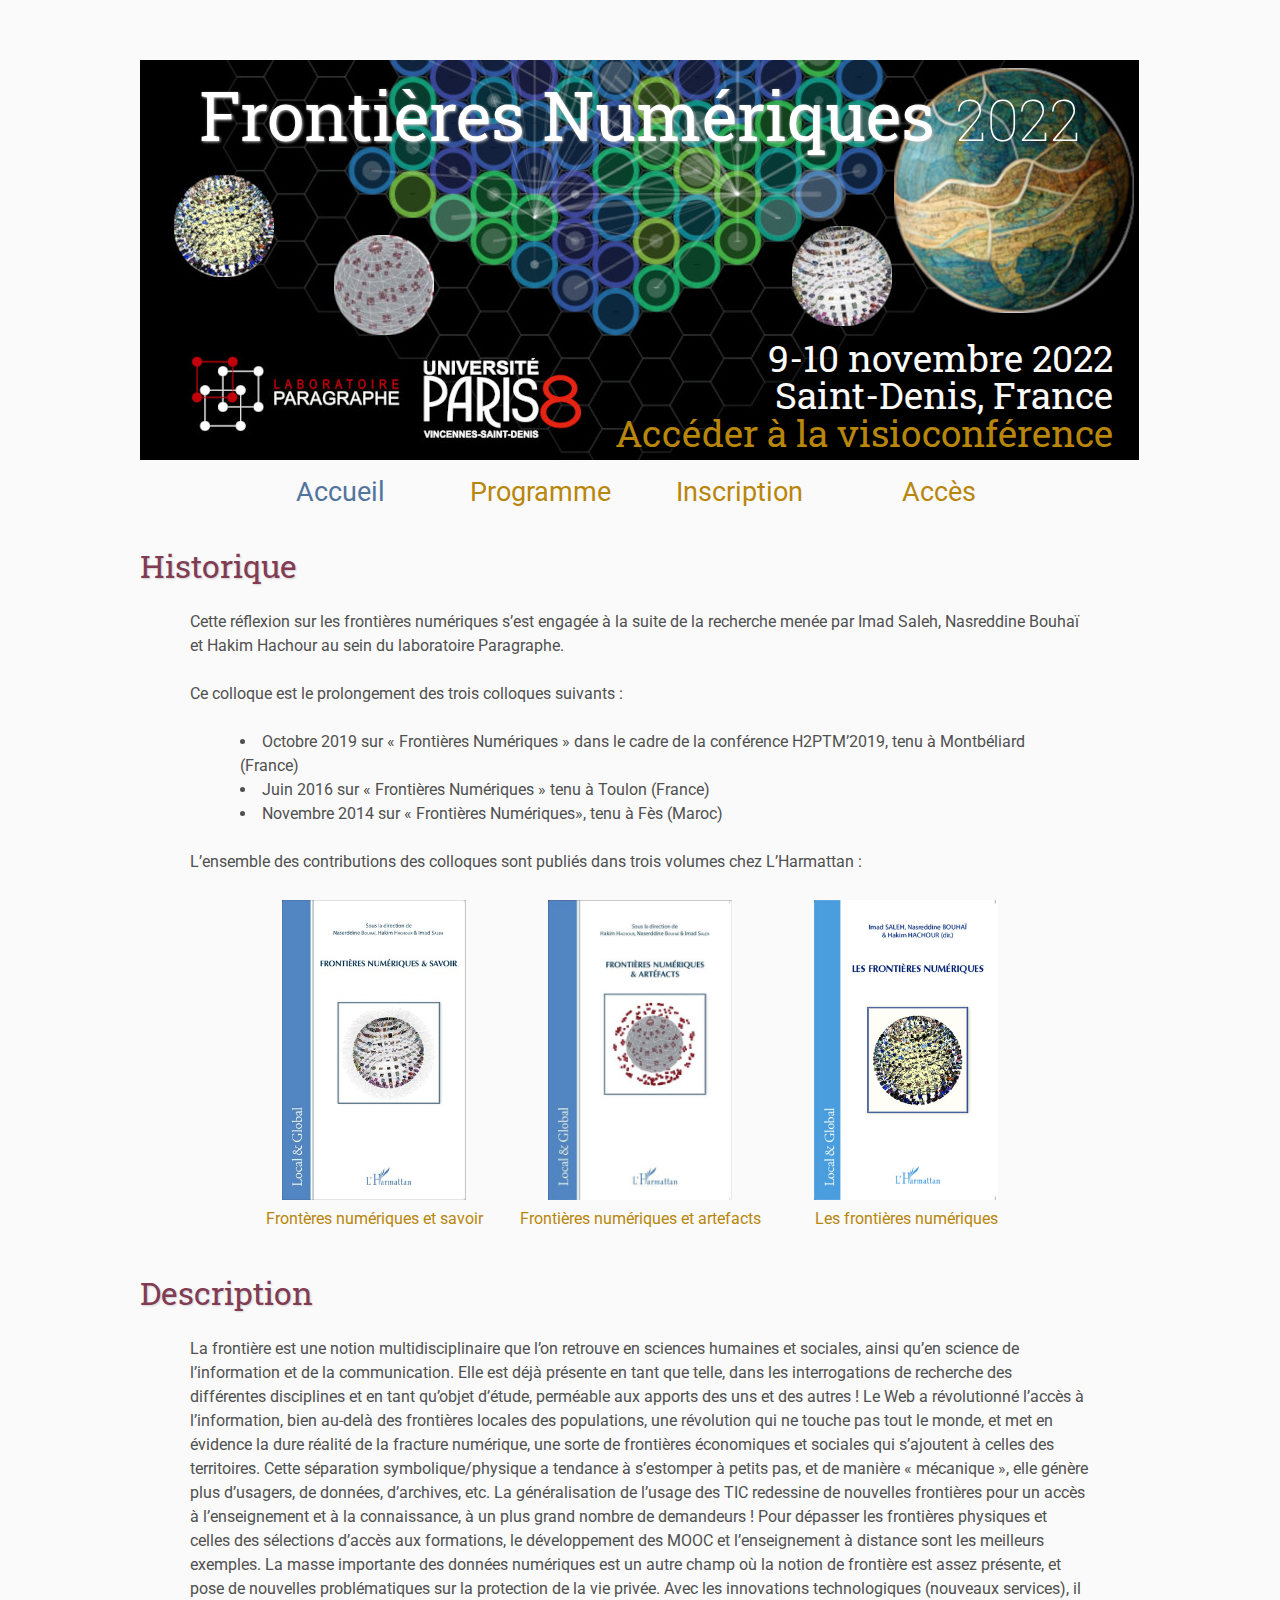
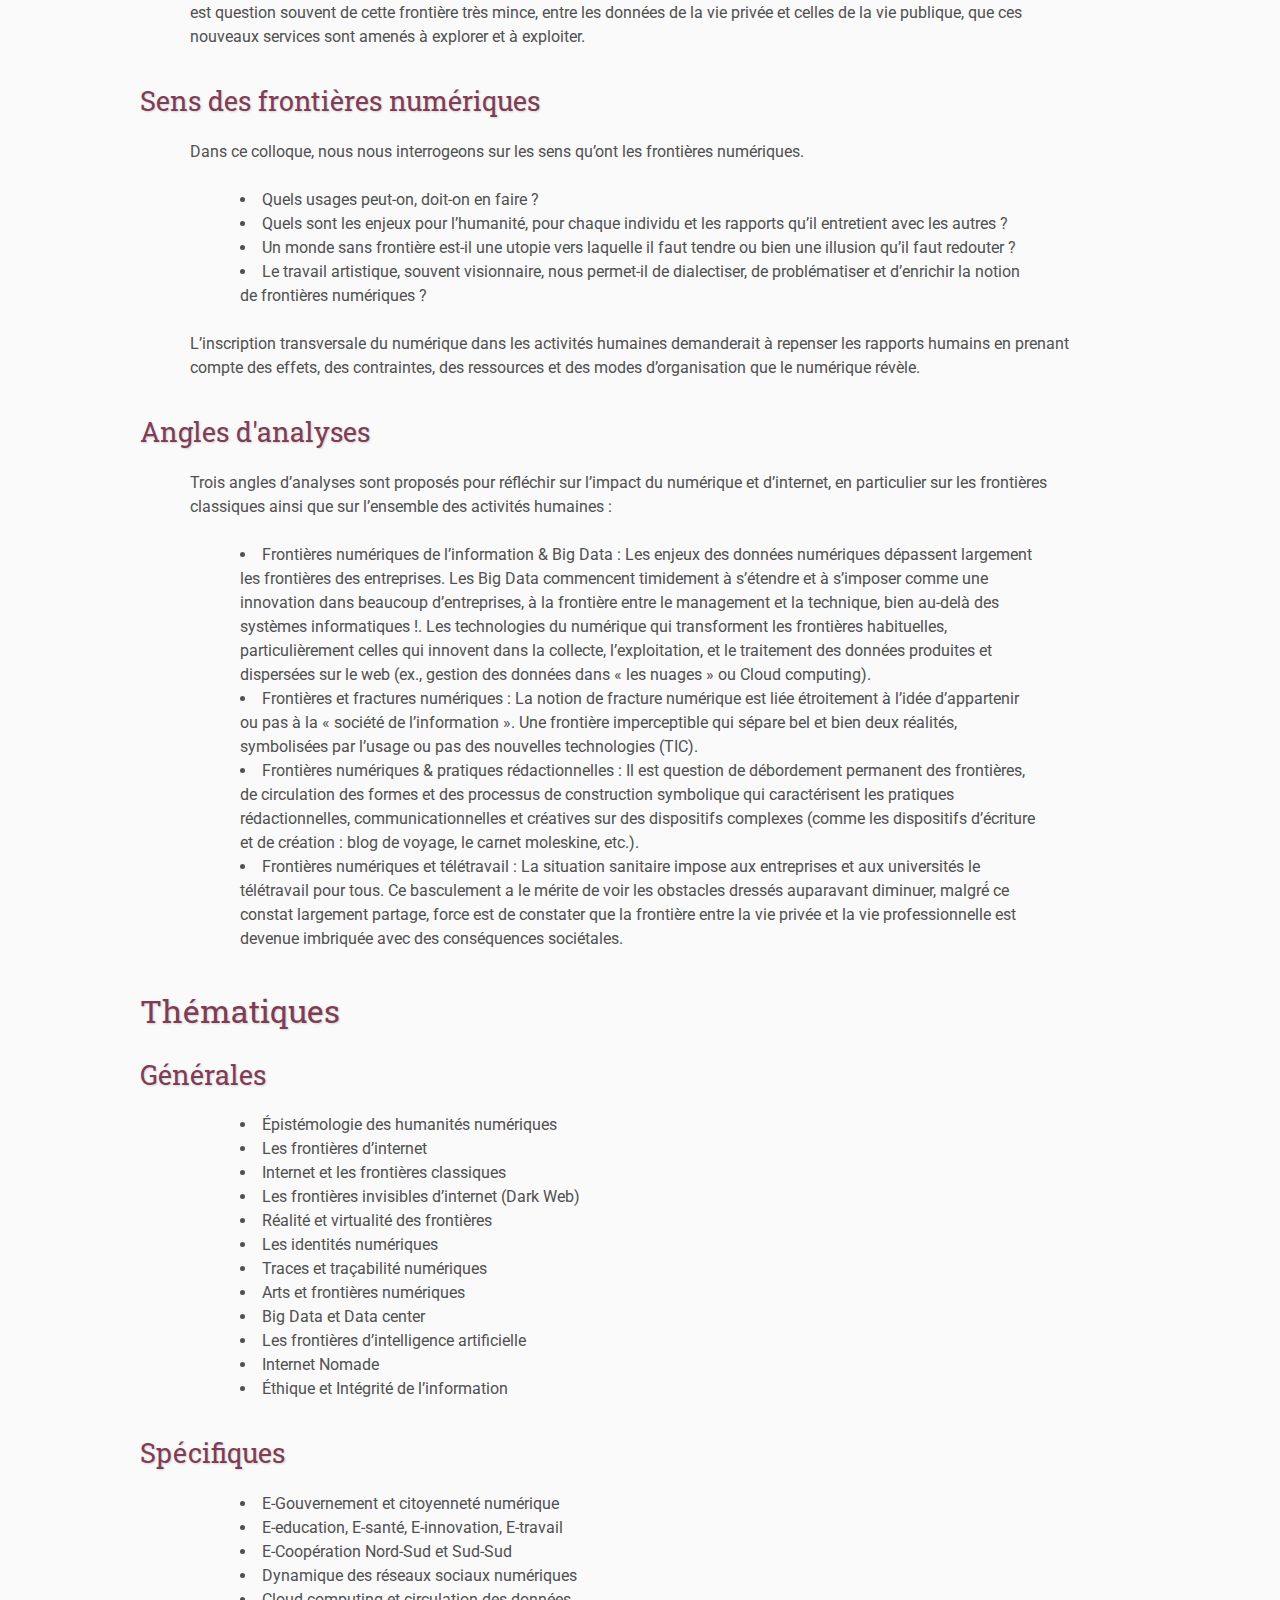
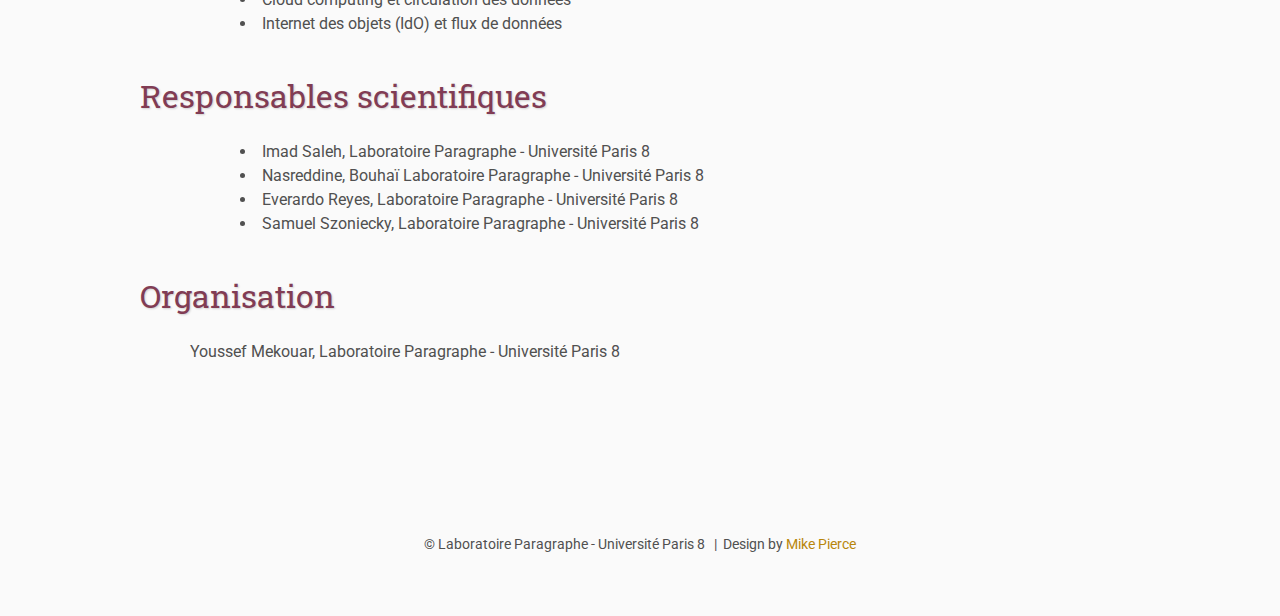
<file: index.html>
<!DOCTYPE html>
<html lang='fr'>

<head>
    <base href=".">
    <link rel="shortcut icon"  href="assets/logo-para.ico" />
    <link rel="stylesheet" type="text/css" media="all" href="assets/main.css" />
    <meta charset="UTF-8">
    <meta name="description" content="Conference">
    <meta name="resource-type" content="document">
    <meta name="distribution" content="global">
    <meta name="KeyWords" content="Conference, frontières, numériques, Paris 8, Laboratoire Paragraphe">
    <title>Colloque Frontières numériques</title>
</head>

<body>

    <div class="banner">
        <img src="assets/banner.jpg" alt="Conference Template Banner">
        <div class="top-left">
            <span class="title1">Frontières</span><span class="title2"> Numériques</span> <span class="year">2022</span>
        </div>
        <div class="bottom-right">
            9-10 novembre 2022 <br> Saint-Denis, France <br><a href="https://univ-paris8.zoom.us/j/92321565158?pwd=d0luUkZwTElMYTlhRUUzSVI5M0Vjdz09">Accéder à la visioconférence</a>
        </div>
    </div>

    <table class="navigation">
        <tr>
            <td class="navigation">
                <a class="current" title="Conference Home Page" href=".">Accueil</a>
            </td>
            <td class="navigation">
                <a title="Conference Program" href="programme">Programme</a>
            </td>
            <td class="navigation">
                <a title="Register for the Conference" href="inscription/">Inscription</a>
            </td>
            <td class="navigation">
                <a title="Directions to the Conference" href="acces">Accès</a>
            </td>
            <!--
            <td class="navigation">
                <a title="Conference Flyer" href="flyer">Flyer</a>
            </td>
            -->
        </tr>
    </table>

    <h2>Historique</h2>
    <p>
        Cette réflexion sur les frontières numériques s’est engagée à la suite de la recherche menée par Imad Saleh,
        Nasreddine Bouhaï et Hakim Hachour au sein du laboratoire Paragraphe.
    </p>
    <p>
        Ce colloque est le prolongement des trois colloques suivants : 
        <ul>
            <li>Octobre 2019 sur « Frontières Numériques » dans le cadre de la conférence H2PTM’2019, tenu à Montbéliard
                (France)</li>
            <li>Juin 2016 sur « Frontières Numériques » tenu à Toulon (France)</li>
            <li>Novembre 2014 sur « Frontières Numériques», tenu à Fès (Maroc)</li>
        </ul>
    </p>
    <p>
        L’ensemble des contributions des colloques sont publiés dans trois volumes chez L’Harmattan :
    </p>
    <table class="ouvrages">
        <tr>
            <td class="ouvrage">
                <img src="assets/Frontieres-numeriques2.jpg">
                <div>
                    <a href="http://www.editions-harmattan.fr/index.asp?navig=catalogue&amp;obj=livre&amp;no=49154&amp;razSqlClone=1"
                        target="_parent">
                        Frontères numériques et savoir
                    </a>
                </div>
            </td>
            <td class="ouvrage">
                <img src="assets/Frontieres-numeriques-et-artefacts.jpg">
                <div>
                    <a href="http://www.editions-harmattan.fr/index.asp?navig=catalogue&amp;obj=livre&amp;no=49153&amp;razSqlClone=1"
                        target="_parent">Frontières numériques et artefacts</a>
                </div>
            </td>
            <td class="ouvrage">
                <img src="assets/Frontieres-numeriques.jpg">
                <div>
                    <a href="http://www.editions-harmattan.fr/index.asp?navig=catalogue&amp;obj=livre&amp;no=44373&amp;razSqlClone=1"
                        target="_parent">Les frontières numériques</a>
                </div>

            </td>
        </tr>
    </table>


    <h2>Description</h2>
    <p>
        La frontière est une notion multidisciplinaire que l’on retrouve en sciences humaines et sociales, ainsi qu’en
        science de l’information et de la communication. Elle est déjà présente en tant que telle, dans les
        interrogations de recherche des différentes disciplines et en tant qu’objet d’étude, perméable aux apports des
        uns et des autres ! Le Web a révolutionné l’accès à l’information, bien au-delà des frontières locales des
        populations, une révolution qui ne touche pas tout le monde, et met en évidence la dure réalité de la fracture
        numérique, une sorte de frontières économiques et sociales qui s’ajoutent à celles des territoires. Cette
        séparation symbolique/physique a tendance à s’estomper à petits pas, et de manière « mécanique », elle génère
        plus d’usagers, de données, d’archives, etc. La généralisation de l’usage des TIC redessine de nouvelles
        frontières pour un accès à l’enseignement et à la connaissance, à un plus grand nombre de demandeurs ! Pour
        dépasser les frontières physiques et celles des sélections d’accès aux formations, le développement des MOOC et
        l’enseignement à distance sont les meilleurs exemples. La masse importante des données numériques est un autre
        champ où la notion de frontière est assez présente, et pose de nouvelles problématiques sur la protection de la
        vie privée. Avec les innovations technologiques (nouveaux services), il est question souvent de cette frontière
        très mince, entre les données de la vie privée et celles de la vie publique, que ces nouveaux services sont
        amenés à explorer et à
        exploiter.
    </p>
    <h3>Sens des frontières numériques</h3>
    <p>
        Dans ce colloque, nous nous interrogeons sur les sens qu’ont les frontières numériques.
        <ul>
            <li>Quels usages peut-on, doit-on en faire ? </li>
            <li>Quels sont les enjeux pour l’humanité, pour chaque individu et les rapports qu’il
                entretient avec les autres ?</li>
            <li>Un monde sans frontière est-il une utopie vers laquelle il faut tendre ou bien une
                illusion qu’il faut redouter ?</li>
            <li>Le travail artistique, souvent visionnaire, nous permet-il de dialectiser, de
                problématiser et d’enrichir la notion de frontières numériques ?</li>
        </ul>
    </p>
    <p>
    L’inscription transversale du numérique dans les activités humaines demanderait à repenser les rapports humains
        en prenant compte des effets, des contraintes, des ressources et des modes d’organisation que le numérique
        révèle.
    </p>
    <h3>Angles d'analyses</h3>
    <p>
        Trois angles d’analyses sont proposés pour réfléchir sur l’impact du numérique et d’internet, en
        particulier sur les frontières classiques ainsi que sur l’ensemble des activités humaines :

        <ul>
            <li>Frontières numériques de l’information & Big Data : Les enjeux des données numériques dépassent
                largement les
                frontières des entreprises. Les Big Data commencent timidement à s’étendre et à s’imposer comme une
                innovation
                dans beaucoup d’entreprises, à la frontière entre le management et la technique, bien au-delà des
                systèmes
                informatiques !. Les technologies du numérique qui transforment les frontières habituelles,
                particulièrement
                celles qui innovent dans la collecte, l’exploitation, et le traitement des données produites et
                dispersées sur
                le web (ex., gestion des données dans « les nuages » ou Cloud computing).
            </li>
            <li>Frontières et fractures numériques : La notion de fracture numérique est liée étroitement à l’idée
                d’appartenir ou pas à la « société de l’information ». Une frontière imperceptible qui sépare bel et
                bien deux
                réalités, symbolisées par l’usage ou pas des nouvelles technologies (TIC).
            </li>

            <li>Frontières numériques & pratiques rédactionnelles : Il est question de débordement permanent des
                frontières,
                de circulation des formes et des processus de construction symbolique qui caractérisent les pratiques
                rédactionnelles, communicationnelles et créatives sur des dispositifs complexes (comme les dispositifs
                d’écriture et de création : blog de voyage, le carnet moleskine,
                etc.).
            </li>
            <li>Frontières numériques et télétravail : La situation sanitaire impose aux entreprises et aux universités
                le
                télétravail pour tous. Ce basculement a le mérite de voir les obstacles dressés auparavant diminuer,
                malgré́ ce
                constat largement partage, force est de constater que la frontière entre la vie privée et la vie
                professionnelle
                est devenue imbriquée avec des conséquences sociétales.
            </li>
        </ul>
    </p>

    <h2>Thématiques</h2>
    <h3>Générales</h3>
    <ul>
        <li>Épistémologie des humanités numériques</li>
        <li>Les frontières d’internet</li>
        <li>Internet et les frontières classiques</li>
        <li>Les frontières invisibles d’internet (Dark Web)</li>
        <li>Réalité et virtualité des frontières</li>
        <li>Les identités numériques</li>
        <li>Traces et traçabilité numériques</li>
        <li>Arts et frontières numériques</li>
        <li>Big Data et Data center</li>
        <li>Les frontières d’intelligence artificielle</li>
        <li>Internet Nomade</li>
        <li>Éthique et Intégrité de l’information</li>
    </ul>
    <h3>Spécifiques</h3>
    <ul>
        <li>E-Gouvernement et citoyenneté numérique</li>
        <li>E-education, E-santé, E-innovation, E-travail</li>
        <li>E-Coopération Nord-Sud et Sud-Sud</li>
        <li>Dynamique des réseaux sociaux numériques</li>
        <li>Cloud computing et circulation des données</li>
        <li>Internet des objets (IdO) et flux de données</li>
    </ul>
    <h2>Responsables scientifiques</h2>
    <ul>
        <li>Imad Saleh, Laboratoire Paragraphe - Université Paris 8</li>
        <li>Nasreddine, Bouhaï Laboratoire Paragraphe - Université Paris 8</li>
        <li>Everardo Reyes, Laboratoire Paragraphe - Université Paris 8</li>
        <li>Samuel Szoniecky, Laboratoire Paragraphe - Université Paris 8</li>
    </ul>
    <h2>Organisation</h2>
    <p>
        Youssef Mekouar, Laboratoire Paragraphe - Université Paris 8
    </p>

    <!--
    <h2>Partenaires</h2>
    <table class="sponsors">
        <tr>
            <td class="sponsor">
                <a href="http://www.eyebleach.me/">
                    <img src="assets/kitten1.jpg" alt="First Sponsor Name">
                </a>
            </td>
            <td class="sponsor">
                <a href="http://www.eyebleach.me/">
                    <img src="assets/kitten2.jpg" alt="Second Sponsor Name" style="width: 80%">
                </a>
            </td>
            <td class="sponsor">
                <a href="http://www.eyebleach.me/">
                    <img src="assets/kitten3.jpg" alt="Third Sponsor Name">
                </a>
            </td>
        </tr>
    </table>
    -->
    <footer>
        &copy; Laboratoire Paragraphe - Université Paris 8 
        &nbsp;|&nbsp; Design by <a href="https://github.com/mikepierce">Mike Pierce</a>
    </footer>

</body>

</html>
</file>
<file: assets/main.css>
/* main.css */

/* These are the colors and fonts used throughout the webpage.
 * I've listed them here so that a user may easily
 * do a search-and-replace for these to change the site theme.
 *   'Roboto',sans-serif; Font for the title text
 *   'Roboto-Slab',serif; Font for the body text 
 *   #fafafa; Background color of the site
 *   #505050; Foreground (text) color of the site
 *   #52739e; Navy, "Template" in the logo, current page in navigation, special titles in the Program
 *   #b2132e; Reddish, "Conference" in the logo, hover color for links
 *   #813c54; Heading color, titles in the Program
 *   #b8860b; Dark Goldenrod, color for links
 */

@import url('https://fonts.googleapis.com/css?family=Roboto%7CRoboto+Slab');

*{
    border:0;
    font:inherit;
    font-size:1em;
    margin:0;
    padding:0;
    vertical-align:baseline;
}
body{
    background-color: #fafafa;
    background-size: cover;
    background-attachment: fixed;
    color: #505050; 
    text-align:left;
    font-family:'Roboto',sans-serif;
    font-size:1em;
    line-height:1.5em;
    margin: 60px auto;
    width: 1000px;
}

a{color: #b8860b; text-decoration:none;}
a.current{color: #52739e;}
a.current:hover{color: #e82945;}
a:hover{color: #b2132e;}
a:active{color: #e82945;}
h1,h2,h3{clear:left; color: #813c54; margin:1.5em 0em 1em 0em; font-family:'Roboto Slab',serif; text-shadow: 1px 1px 2px #d0d0d0;}
h1{font-size:2.67em;}
h2{font-size:2.00em;}
h3{font-size:1.67em;}
h4{font-size:1.33em;}
p{list-style:none; margin:24px auto 24px auto; padding:0px; width:900px; text-align:left;}
li a, p a {text-decoration:underline; text-decoration-color:#b8860b;}
ul{list-style:inside; margin:24px auto 24px auto; padding:0px; width:800px; text-align:left;}
ul li{list-style:inside; margin:0px auto 0px auto; padding:0px; text-align:left;}
i,em{font-style:italic;}
b,strong{font-weight:bold;}
sup{
    vertical-align: super;
    font-size: 0.8em;
    line-height: 0;
}
sub{
    vertical-align: sub;
    font-size: 0.8em;
    line-height: 0;
}
table{
    width: 1000px;
    margin: 12px auto 24px auto;
    float: center;
    /* UNCOMMENT THIS FOR DEBUGGING THE ALIGNMENT */
    /*border: 1px solid black;*/
}
th,td{
    text-align: left;
    /* UNCOMMENT THIS FOR DEBUGGING THE ALIGNMENT */
    /*border: 1px solid black;*/
}

/* Website Banner */
.banner {position: relative; font-family:'Roboto Slab',serif;}
.top-left {font-size:5.33em; color: #505050; background: none; text-align: center; width: 1000px; height: 67px; position: absolute; padding: 36px 0 0 0; top: 0px;}
.bottom-right {font-size:2.33em; color: #fafafa; line-height: 1em; width: auto; height: 100px; padding: 0px 27px 27px 0px; text-align: right; position: absolute; bottom: 0px; right: 0px; text-shadow: 0px 0px 6px #000000;}

/* Conference Title Logo */
.title1{font-size: 0.8em;color: #ffffff; text-shadow: 1px 1px 3px #c0c0c0;} 
.title2{font-size: 0.8em;color: #ffffff; text-shadow: 1px 1px 3px #c0c0c0;}
.year{color: #ffffff; font-size:0.67em; font-weight: lighter;}

/* Navigation Links (Home, Registration, etc) */
table.navigation{width:800px;}
td.navigation{font-size:1.67em; white-space:nowrap; width:20%; text-align:center; vertical-align:middle; padding:0px 0px 0px 0px;}

/* Sponsor Images */
table.sponsors{width:800px;}
td.sponsor{white-space:nowrap; width:33%; text-align:center; vertical-align:middle; padding:0px 0px 0px 0px;}
td.sponsor img{width: 100%}
/* Ouvrage Images */
table.ouvrages{width:800px;}
td.ouvrage{white-space:nowrap; width:33%; text-align:center; vertical-align:middle; padding:0px 0px 0px 0px;}
.ouvrage > img {
    height: 300px;
}
a.ouvrage{
    color: brown;
    text-decoration: none;
    border-bottom: 1px dotted brown;
}

/* The Table on the Program Page */
td.room{padding: 4px 12px 4px 4px; width: 90%; vertical-align:bottom; font-size:1.67em; color: #52739e; height:32px;}
td.date{white-space:nowrap; width:130px; text-align:right; vertical-align:top; padding:4px 16px 0px 0px;}
td.title{padding: 4px 12px 4px 4px; width: 90%; vertical-align:top; font-size:1.5em; color: #813c54; height:32px; font-family:'Roboto Slab',serif; text-shadow: 1px 1px 2px #d0d0d0; }
td.title-special{padding: 4px 12px 4px 4px; width: 90%; vertical-align:top; font-size:1.67em; color: #52739e; height:32px; font-family:'Roboto Slab',serif; text-shadow: 1px 1px 2px #d0d0d0;}
td.speaker{padding: 4px 12px 4px 4px; font-style: italic; font-size:1em; max-height:999999px}
td.abstract{padding: 4px 12px 12px 4px; font-size:1em; max-height:999999px}
td.abstract img{display: block; margin: 4px auto 8px auto}
table.plenary{padding-top: 8px; background: #ffffff;}

/* Registration and Directions iframes and Images */
iframe.registration{display:block; margin:1em auto 2em auto; width:700px; height:1400px; border:none;}
iframe.directions{display:block; margin:1em auto 2em auto; width:800px; height:400px; border:none;}
img.center{display:block; width:67%; margin:1em auto 2em auto;}

/* Flyer Images */
table.flyers{width:800px;}
td.flyer{white-space:nowrap; width:50%; text-align:center; vertical-align:middle; padding:0px 0px 0px 0px;}
/*td.sponsor img{width: 100%}*/

footer{font-size:0.875em; margin-top:12em; text-align:center;}

/* My hacky way of making the site mobile-friendly */
@media only screen and (max-width: 1100px) {
    h2{font-size:3.00em;}
    p{font-size:1.5em; line-height:1.5em;}
    th,td,tr{font-size:1.5em; line-height:1.5em;}
    td.date{font-size:1em; padding-top:0.5em;}
    td.navigation{font-size:1.5em; padding:0px 20px 0px 20px;}
    table.footer{font-size:0.33em;}
}
</file>
